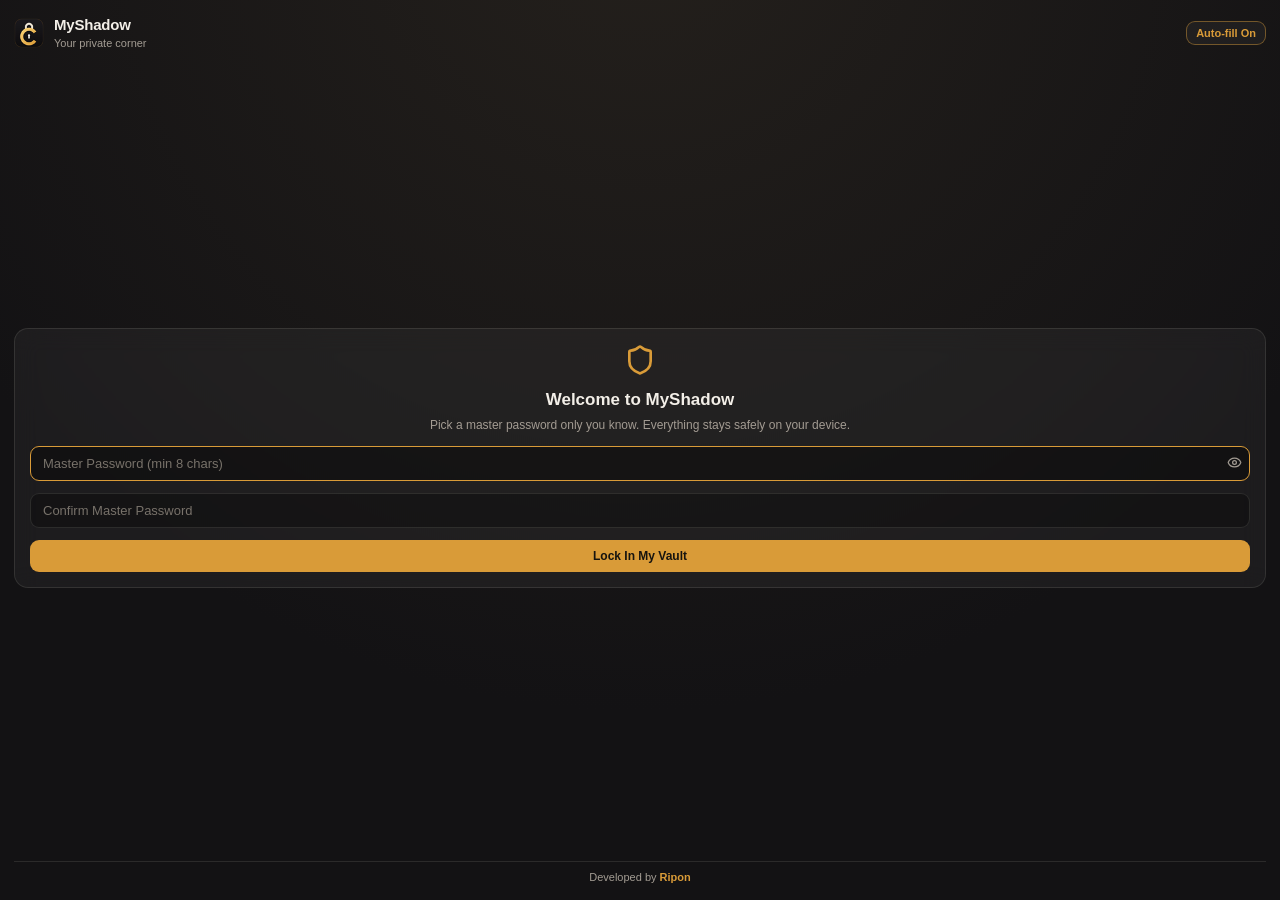
<file: index.html>
<!doctype html>
<html lang="en">
  <head>
    <meta charset="UTF-8" />
    <meta name="viewport" content="width=device-width, initial-scale=1.0" />
    <link rel="icon" type="image/png" href="/icon16.png" />
    <title>MyShadow - Secure Vault</title>
    <script type="module" crossorigin src="/assets/main-0msvoIiS.js"></script>
    <link rel="modulepreload" crossorigin href="/assets/index-DBhGuLO_.js">
    <link rel="stylesheet" crossorigin href="/assets/index-hy6JW92i.css">
  </head>
  <body>
    <div id="root"></div>
  </body>
</html>
</file>
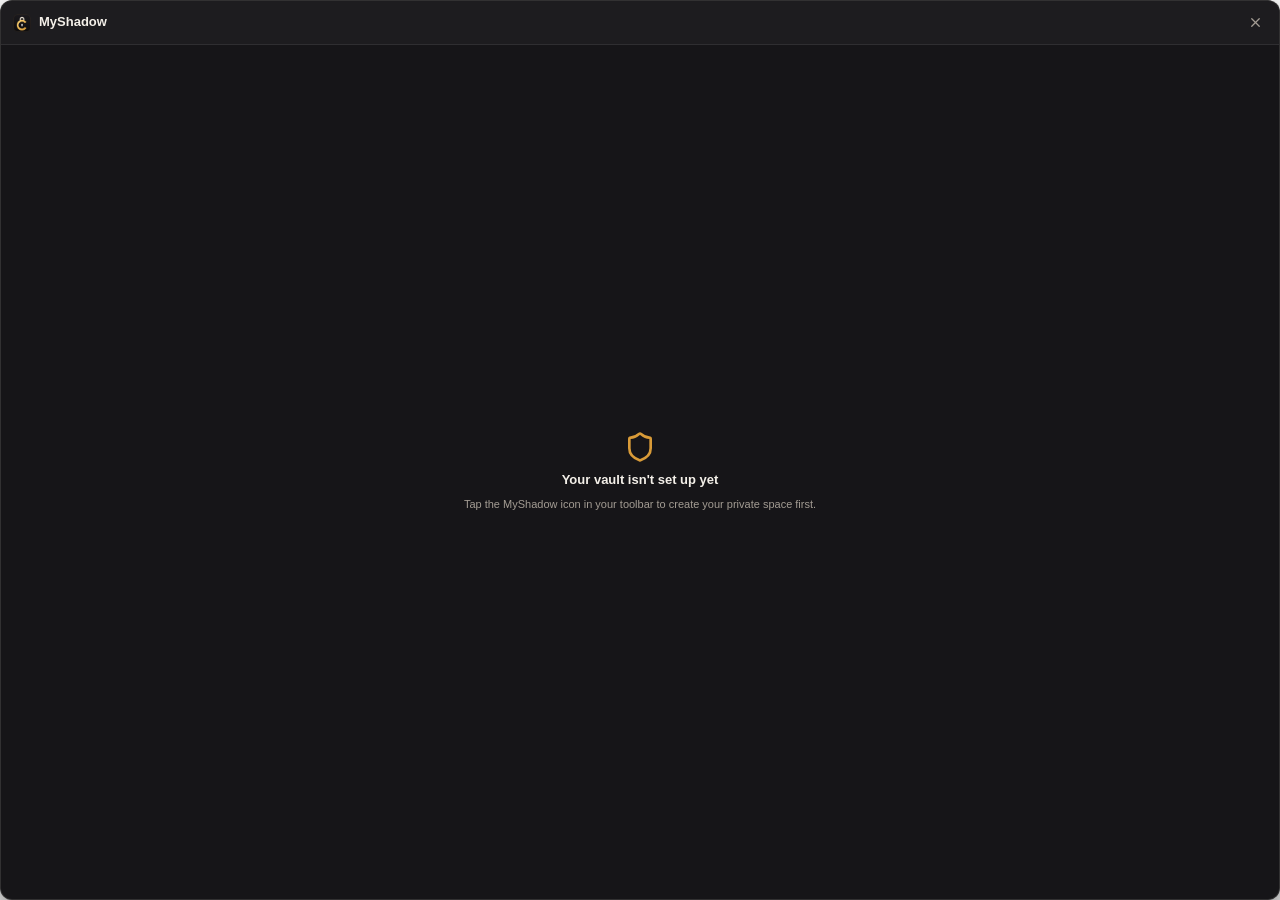
<file: selector.html>
<!doctype html>
<html lang="en" class="mini-vault" style="width: 100%; height: 100%; margin: 0; padding: 0; overflow: hidden;">
  <head>
    <meta charset="UTF-8" />
    <meta name="viewport" content="width=device-width, initial-scale=1.0" />
    <title>MyShadow Mini-Vault</title>
    <script type="module" crossorigin src="/assets/selector--GdxaTh0.js"></script>
    <link rel="modulepreload" crossorigin href="/assets/index-DBhGuLO_.js">
    <link rel="stylesheet" crossorigin href="/assets/index-hy6JW92i.css">
  </head>
  <body style="width: 100%; height: 100%; margin: 0; padding: 0; background: transparent; overflow: hidden;">
    <div id="root" style="width: 100%; height: 100%;"></div>
  </body>
</html>
</file>
<file: assets/index-hy6JW92i.css>
:root{--bg: #131214;--surface: rgba(255, 250, 242, .045);--surface-hover: rgba(255, 250, 242, .08);--border: rgba(255, 248, 236, .1);--primary: #d99b38;--primary-hover: #c58928;--primary-ink: #17140f;--text: #f3efe8;--muted: #a39c93;--success: #4ade80;--danger: #f87171}*{box-sizing:border-box;margin:0;padding:0}html,body,#root{min-width:400px;min-height:600px;width:100%;height:100%;background:radial-gradient(circle at 50% -10%,#24201c 0%,var(--bg) 68%);color:var(--text);font-family:Segoe UI,-apple-system,BlinkMacSystemFont,Roboto,sans-serif;line-height:1.45;overflow:hidden}html.mini-vault,html.mini-vault body,html.mini-vault #root{min-width:0;min-height:0;width:100%;height:100%;background:transparent}.glass-card{background:var(--surface);border:1px solid var(--border);border-radius:14px;-webkit-backdrop-filter:blur(12px);backdrop-filter:blur(12px);padding:15px}.input-field{width:100%;padding:9px 12px;border-radius:9px;border:1px solid var(--border);background:#00000047;color:var(--text);font-size:13px;outline:none;transition:border-color .2s,background .2s}.input-field::placeholder{color:#78726a}.input-field:focus{border-color:var(--primary);background:#00000061}.btn-primary{padding:9px 14px;border-radius:9px;border:none;background:var(--primary);color:var(--primary-ink);font-size:12px;font-weight:700;cursor:pointer;display:inline-flex;align-items:center;justify-content:center;gap:6px;transition:background .15s,transform .1s}.btn-primary:hover:not(:disabled){background:var(--primary-hover)}.btn-primary:active:not(:disabled){transform:scale(.98)}.btn-primary:disabled{opacity:.45;cursor:not-allowed}.btn-secondary{padding:7px 12px;border-radius:9px;border:1px solid var(--border);background:#fffaf20a;color:var(--text);font-size:12px;font-weight:600;cursor:pointer;display:inline-flex;align-items:center;justify-content:center;gap:6px;transition:background .15s}.btn-secondary:hover:not(:disabled){background:var(--surface-hover)}.btn-danger{padding:7px 12px;border-radius:9px;border:1px solid rgba(248,113,113,.28);background:#f871711a;color:var(--danger);font-size:12px;font-weight:600;cursor:pointer;display:inline-flex;align-items:center;justify-content:center;gap:6px}.btn-danger:hover{background:#f8717133}::-webkit-scrollbar{width:5px}::-webkit-scrollbar-thumb{background:#fff8ec24;border-radius:999px}
</file>
